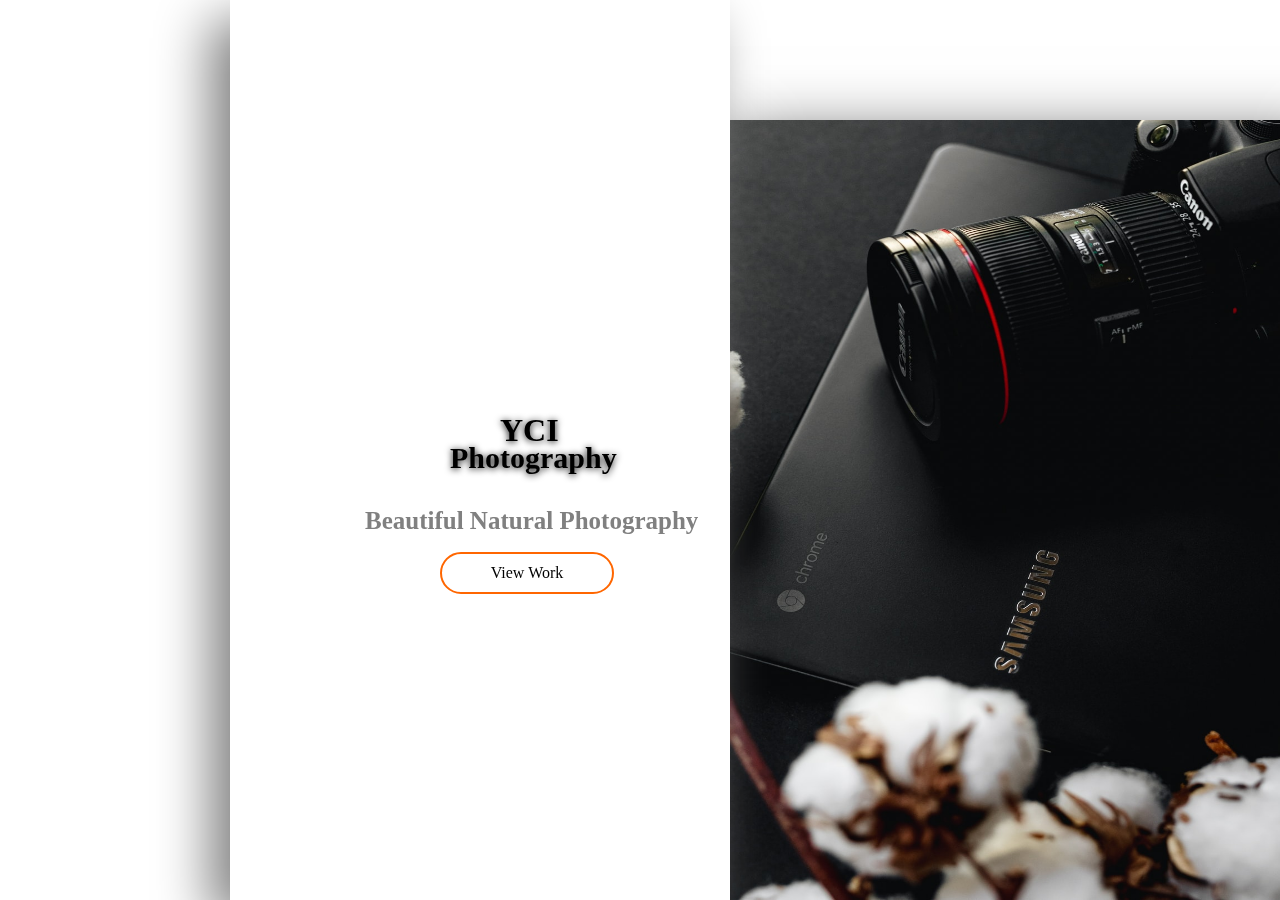
<file: index.html>
<!DOCTYPE html>
<html>
   <head>
      <meta charset="UTF-8">
      <meta http-equiv="X-UA-Compatible" content="IE=edge">
      <meta name="viewpoint" content="width=device-width, inital-scale =1.0">
      <link rel="stylesheet" href="style.css">
      <link rel="icon" href="Image/favicon.jfif">
      <title>YCI Photography -Home</title>
   </head> 
   <body>
    <img src="Image/photo1.jfif" height="780px" width="600px" >
    
    <div>
      <h1 >YCI</h1>
      <h2>Photography</h2>
      <h3>Beautiful Natural Photography</h3>
      <a href="assignment.html"target="blank"><p>View Work</p></a>
    </div>
   </body> 
</html>
</file>
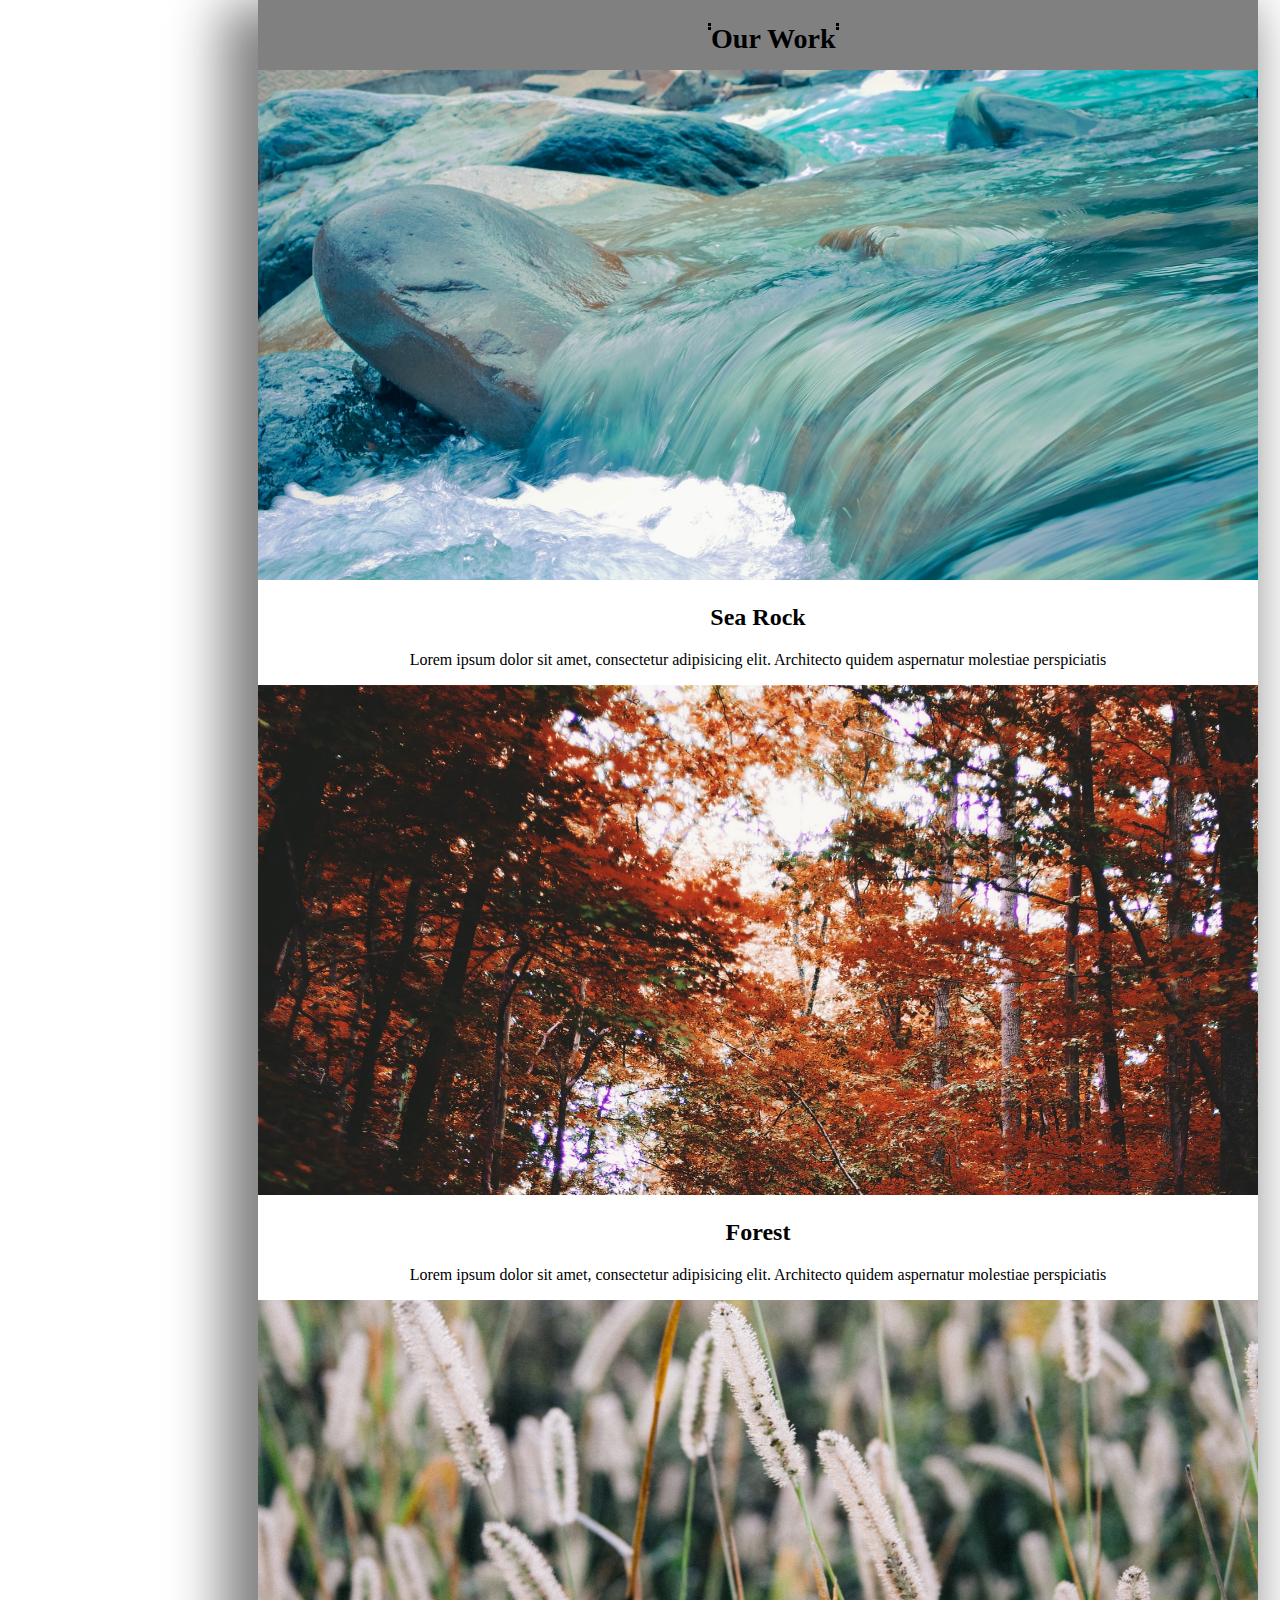
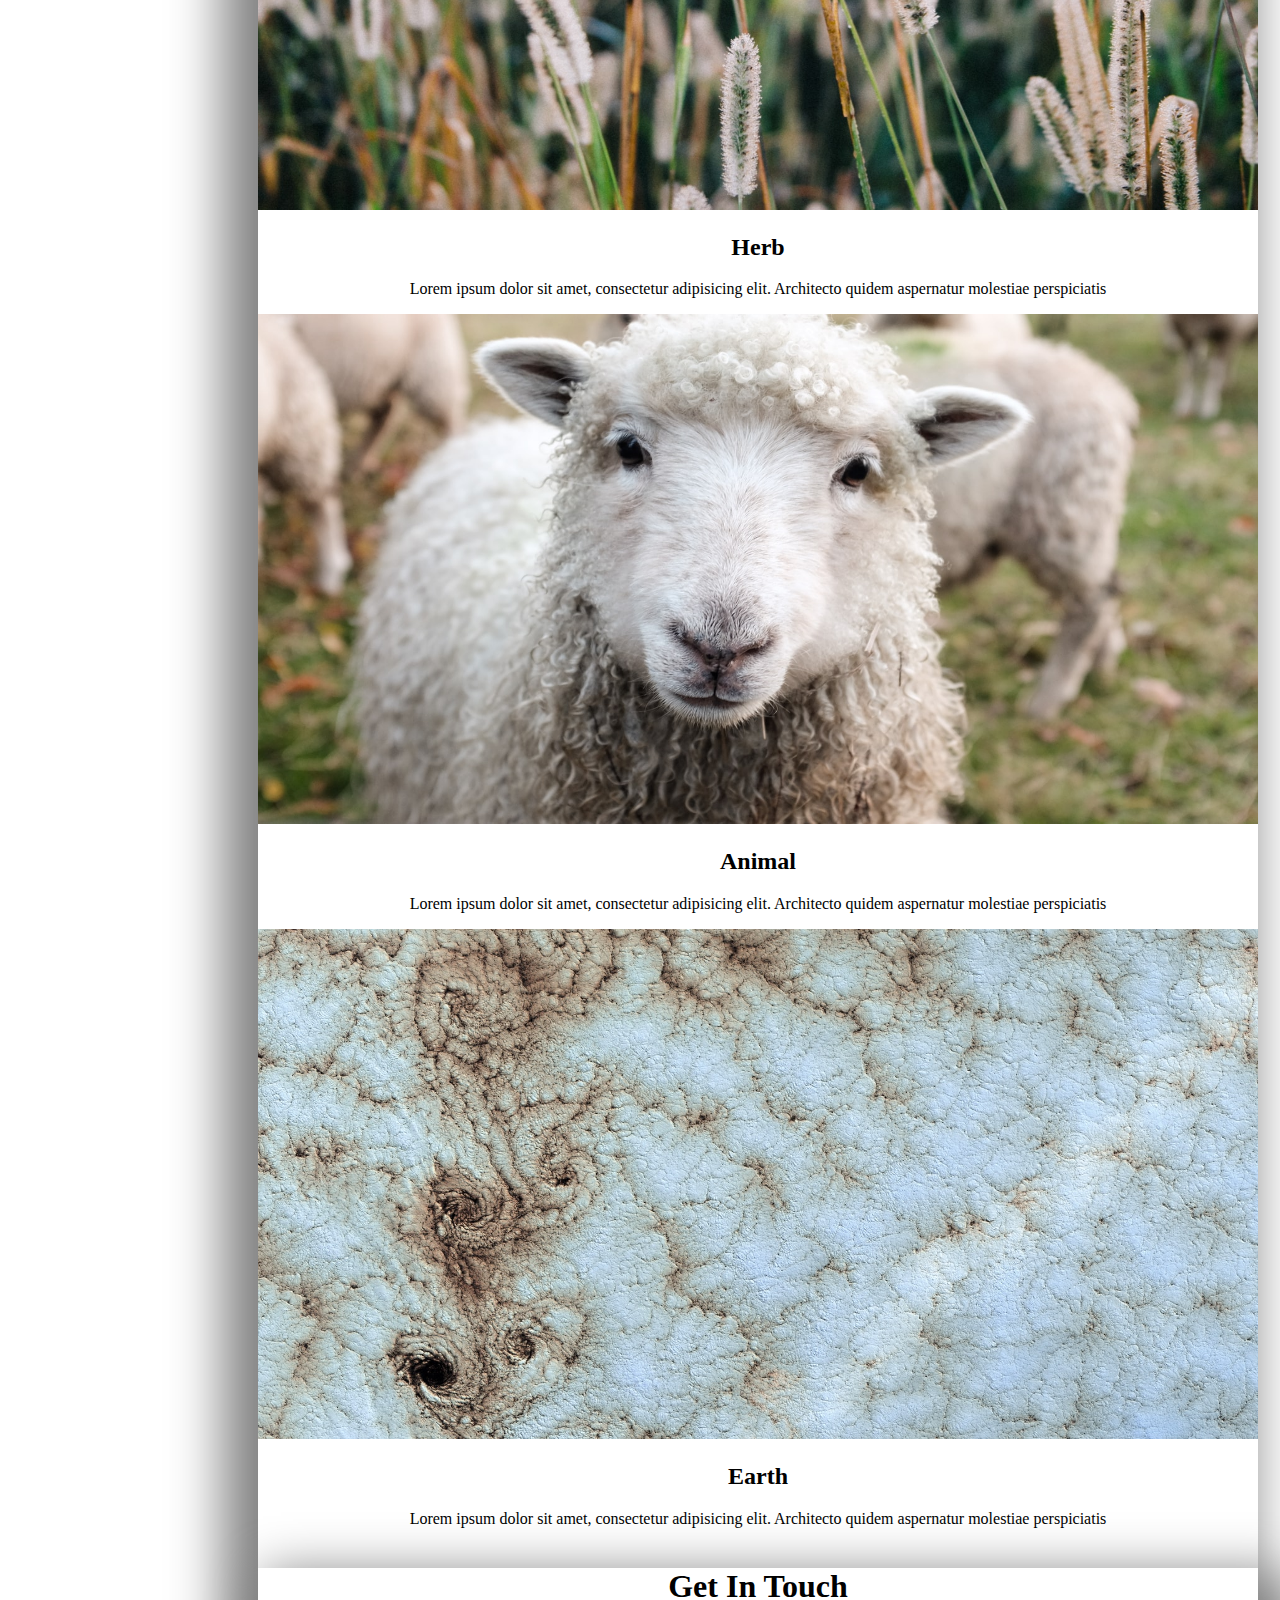
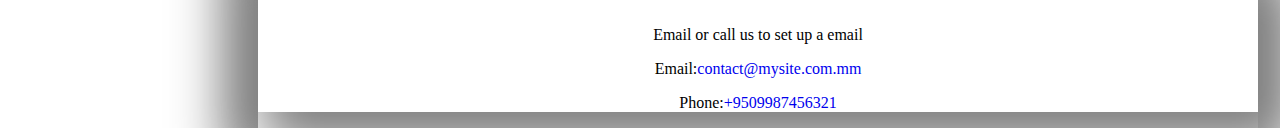
<file: assignment.html>
<!DOCTYPE html>
<html>
    <head>
        <meta charset="UTF-8">
        <meta http-equiv="X-UA-Compatible" content="IE=edge">
        <meta name="viewpoint" content="width=device-width, inital-scale =1.0">
        <link rel="stylesheet" href="style2.css">
        <link rel="icon" href="Image/favicon.jfif">
        <title>YCI Photography -View Work</title>
    </head>
    <body>
    <div class="top-container">
           <h3>Our Work</h13>
    </div>
        
        <div class="Image1">
            <img src="Image/photo2.jfif" height="510px" width="1000px" top="50px">
        
        <center><h2>Sea Rock</h2></center>
        
        <center><p>Lorem ipsum dolor sit amet, consectetur adipisicing elit. Architecto quidem aspernatur molestiae perspiciatis</p></center>
    </div>
    <div class="Image2">
            <img src="Image/photo3.jfif" height="510px" width="1000px" top="50px">
            <center><h2>Forest</h2></center>
            <center><p>Lorem ipsum dolor sit amet, consectetur adipisicing elit. Architecto quidem aspernatur molestiae perspiciatis</p></center>
        
    </div>
        <div class="Image3">
            <img src="Image/photo4.jfif" height="510px" width="1000px" top="50px">
        
        <center><h2>Herb</h2></center>
        <center><p>Lorem ipsum dolor sit amet, consectetur adipisicing elit. Architecto quidem aspernatur molestiae perspiciatis</p></center>
    </div>
    <div class="Image4">
            <img src="Image/photo5.jfif" height="510px" width="1000px" top="50px">
   
        <center><h2>Animal<h2></center>
        <center><p>Lorem ipsum dolor sit amet, consectetur adipisicing elit. Architecto quidem aspernatur molestiae perspiciatis</p></center>
    </div>
    <div class="Image5">
            <img src="Image/photo6.jfif" height="510px" width="1000px" top="50px">
        
           <center><h2>Earth<h2></center>
           <center><p>Lorem ipsum dolor sit amet, consectetur adipisicing elit. Architecto quidem aspernatur molestiae perspiciatis</p></center>
    </div> </br>
    </body>
    <div class="bottom-container">
        <center><h1>Get In Touch</h1></center>
     
        <center><p>Email or call us to set up a email</p>
        <p>Email:<a class="btn" href="mailto:name@gmail.com" style="text-decoration: none;">contact@mysite.com.mm</a></p>
        <p>Phone:<a href="+9509987456321" style="text-decoration: none;">+9509987456321</a></p></center>
     </div>
</html>
</file>
<file: style.css>
img{
    box-shadow: 30px 30px 70px black;
    position: fixed; left: 700px; right: 300px; bottom: -8px;
    
    margin-top: -4.5px;
    margin-bottom: 8.5px;
    margin-right: 15px;
}
 /* .text{ */
    /* box-shadow: -20px 0px 0px 0px black;
    position: fixed; left: 300px; right: 800px;
}  */
div{
    /* background-color: white;
    box-shadow:20px 20px 50px grey */
    background-color:rgb(255, 255, 255);
  width:500px;
  height:900px;
  margin-top: -4.5px;
  margin-bottom: 8.5px;
  margin-right: 15px;
  position: fixed; left: 230px; right: 290px; bottom: -8px;
  box-shadow:-20px 20px 50px grey; 
    
}
 h1{

    position: fixed; left: 500px; bottom: 430px;
    text-shadow: 0px 1px 7px  rgb(0, 0, 0);
    
}

h2{
    font-size: 30px;
    position: fixed; left: 450px; bottom: 400px;
    text-shadow: 0px 1px 7px  rgb(0, 0, 0);

}

h3{
    font-size: 25px;
    position: fixed; left: 365px; bottom: 340px;
    color: gray;
}

p{  
    
    position:fixed; left: 440px; bottom: 290px;
    border: 2px solid rgb(255, 102, 0);
    border-radius: 40px;
    padding: 10px;
    width: 150px;
    text-align: center;
    color: black;
    
} 
p:hover{
    color: white;
    background-color: black;
}
/* hr{
    background-color: white;
    border-left-width:350px white;
    padding: 410px;
} */
</file>
<file: style2.css>
body{
    box-shadow: 50px 80px 100px black;
    padding: auto;
    margin-top: 0%;
    box-shadow:-20px 20px 50px 15px grey;
    width: 1000px;
    position: absolute; left: 250px; right: 80px;
    
}
.top-container{
    text-align: center;
    justify-content: center;
    color:black;
    font-size: 150%;
    background-color: gray;
    padding: 10px;
    margin-top: 0%;
    height: 50px;
    position: relative; left: 0px; right: 80px;
}

h3{
    border-style: none dotted none dotted ;
    
    position: absolute; bottom: 15px; top: -5px; left: 450px;
}
.Image1{
    box-shadow: rgb(0,1, 0.05);
    align-items: center;
    justify-content: center;
    margin-right: 0%;
    margin-top: -1.6%;
    position: relative; left: 0px; right: 50px; top: 16px; bottom: 40px;

}

.Image2{ 

    align-items: center;
    justify-content: center;
    
    position: relative; left: 0px; right: 50px; top: 16px; bottom: 40px;
}

.Image3{
    align-items: center;
    justify-content: center;
    position: relative; left: 0px; right: 50px; top: 16px; bottom: 40px;
}

.Image4{
    align-items: center;
    justify-content: center;
    position: relative; left: 0px; right: 50px; top: 16px; bottom: 40px;
}


.Image5{
    align-items: center;
    justify-content: center;
    position: relative; left: 0px; right: 50px; top: 16px; bottom: 40px;
}
.text{
    font-size: 150%;
    
}
h2{
    align-items: center;
    justify-content: center;
}
.bottom-container{
    box-shadow:20px 20px 50px 15px grey;
}
</file>
